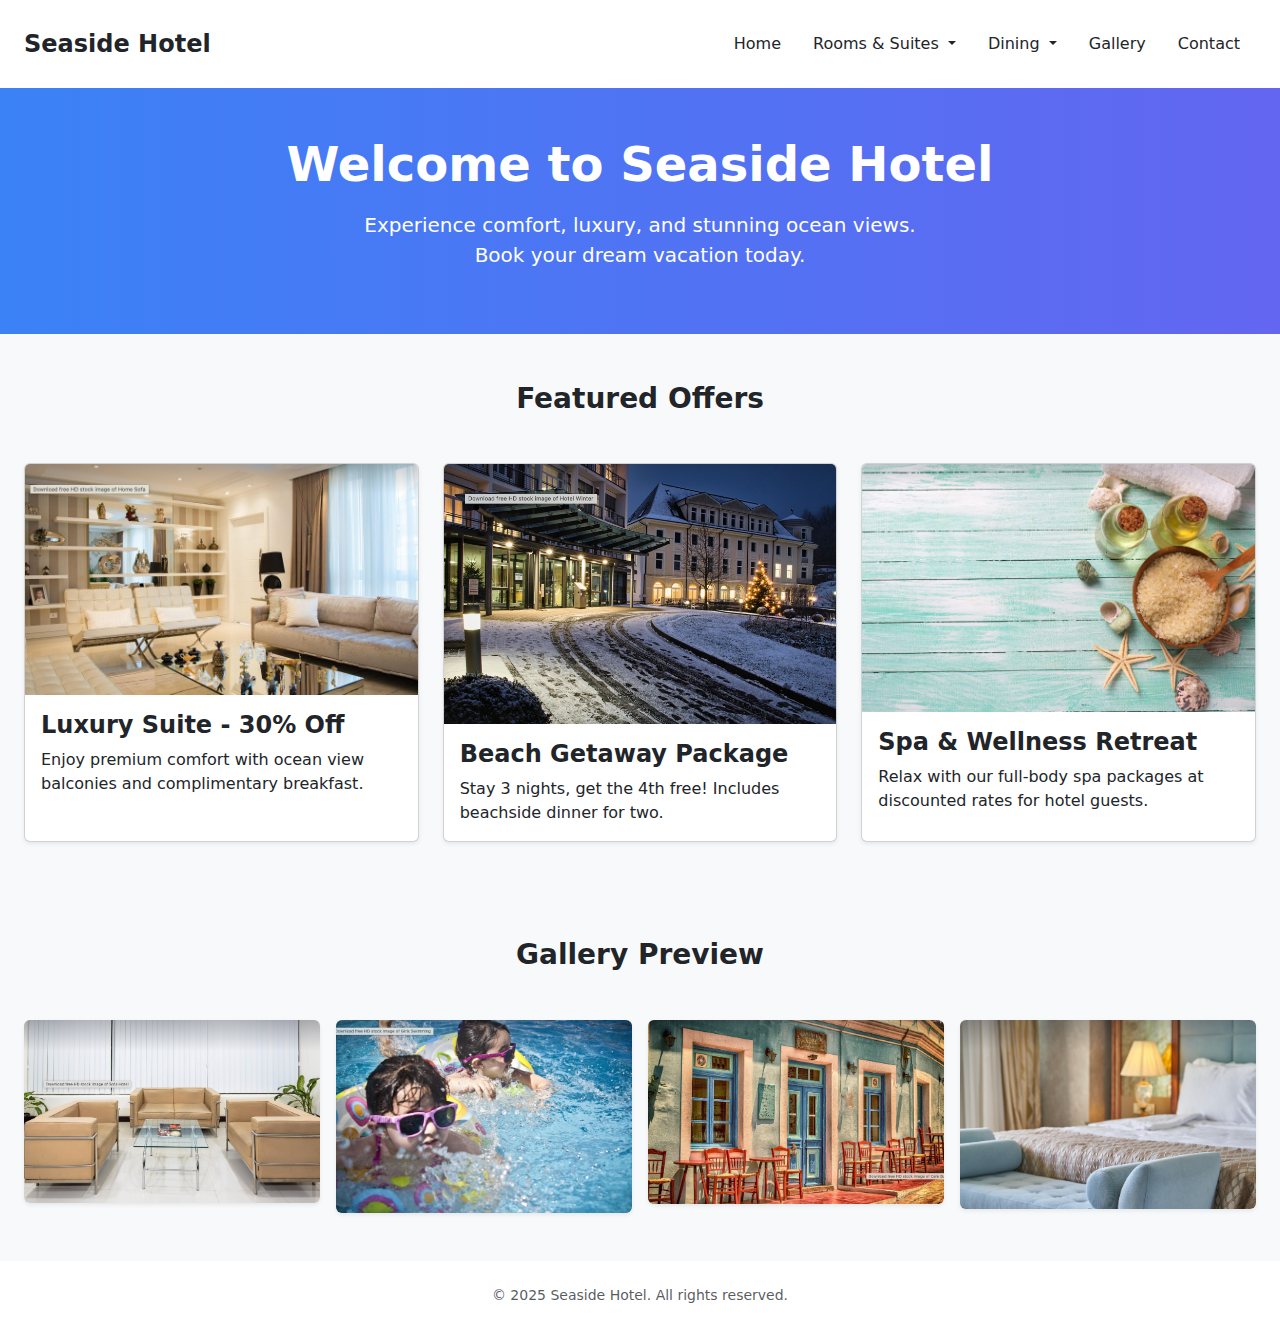
<file: index.html>
<!DOCTYPE html>
<html lang="en">
<head>
  <meta charset="UTF-8" />
  <meta name="viewport" content="width=device-width, initial-scale=1.0" />
  <title>Seaside Hotel</title>
  <link href="https://cdn.jsdelivr.net/npm/bootstrap@5.3.2/dist/css/bootstrap.min.css" rel="stylesheet" />
  <script src="https://cdn.jsdelivr.net/npm/bootstrap@5.3.2/dist/js/bootstrap.bundle.min.js"></script>
</head>
<body class="bg-light text-dark">

  <!-- Header -->
  <header class="bg-white shadow-sm py-4 px-4 d-flex justify-content-between align-items-center">
    <h1 class="h4 fw-bold m-0">Seaside Hotel</h1>
    <nav>
      <ul class="nav">
        <li class="nav-item"><a href="#" class="nav-link text-dark">Home</a></li>

        <!-- Dropdown -->
        <li class="nav-item dropdown">
          <a class="nav-link dropdown-toggle text-dark" href="#" role="button" data-bs-toggle="dropdown" aria-expanded="false">
            Rooms & Suites
          </a>
          <ul class="dropdown-menu">
            <li><h6 class="dropdown-header">Room Types</h6></li>
            <li><a class="dropdown-item" href="standard_room.html">Standard Room</a></li>
            <li><a class="dropdown-item" href="#">Deluxe Room</a></li>
            <li><a class="dropdown-item" href="#">Suite</a></li>
            <li><hr class="dropdown-divider"></li>
            <li><a class="dropdown-item" href="#">Amenities Overview</a></li>
         </ul>
        </li>

        <li class="nav-item dropdown">
        <a class="nav-link dropdown-toggle text-dark" href="#" role="button" data-bs-toggle="dropdown" aria-expanded="false">
            Dining
        </a>
        <ul class="dropdown-menu">
            <li><a class="dropdown-item" href="dining.html">Restaurants & Bars</a></li>
            <li><a class="dropdown-item" href="menu-highlights.html">Menu Highlights</a></li>
        </ul>
        </li>

        <li class="nav-item"><a href="#" class="nav-link text-dark">Gallery</a></li>
        <li class="nav-item"><a href="#" class="nav-link text-dark">Contact</a></li>
      </ul>
    </nav>
  </header>

  <!-- Welcome Message -->
  <section class="text-center py-5 text-white" style="background: linear-gradient(to right, #3b82f6, #6366f1);">
    <h2 class="display-5 fw-bold mb-3">Welcome to Seaside Hotel</h2>
    <p class="lead mx-auto" style="max-width: 600px;">
      Experience comfort, luxury, and stunning ocean views. Book your dream vacation today.
    </p>
  </section>

  <!-- Featured Offers -->
  <section class="py-5 px-4">
    <h3 class="text-center fw-semibold mb-5 h3">Featured Offers</h3>
    <div class="row g-4">
      <div class="col-md-4">
        <div class="card shadow-sm h-100">
          <img src="images/luxroom.png" class="card-img-top" alt="Luxury Room">
          <div class="card-body">
            <h4 class="card-title fw-bold">Luxury Suite - 30% Off</h4>
            <p class="card-text">Enjoy premium comfort with ocean view balconies and complimentary breakfast.</p>
          </div>
        </div>
      </div>
      <div class="col-md-4">
        <div class="card shadow-sm h-100">
          <img src="images/resort.png" class="card-img-top" alt="Beach Resort">
          <div class="card-body">
            <h4 class="card-title fw-bold">Beach Getaway Package</h4>
            <p class="card-text">Stay 3 nights, get the 4th free! Includes beachside dinner for two.</p>
          </div>
        </div>
      </div>
      <div class="col-md-4">
        <div class="card shadow-sm h-100">
          <img src="images/spa.png" class="card-img-top" alt="Spa Offer">
          <div class="card-body">
            <h4 class="card-title fw-bold">Spa & Wellness Retreat</h4>
            <p class="card-text">Relax with our full-body spa packages at discounted rates for hotel guests.</p>
          </div>
        </div>
      </div>
    </div>
  </section>

  <!-- Gallery Preview -->
  <section class="py-5 px-4 bg-light">
    <h3 class="text-center fw-semibold mb-5 h3">Gallery Preview</h3>
    <div class="row g-3">
      <div class="col-md-3"><img src="images/lobby.png" alt="Lobby" class="img-fluid rounded shadow-sm"></div>
      <div class="col-md-3"><img src="images/pool.png" alt="Pool" class="img-fluid rounded shadow-sm"></div>
      <div class="col-md-3"><img src="images/cafe.png" alt="Restaurant" class="img-fluid rounded shadow-sm"></div>
      <div class="col-md-3"><img src="images/room.png" alt="Room" class="img-fluid rounded shadow-sm"></div>
    </div>
  </section>

  <!-- Footer -->
  <footer class="bg-white py-4 text-center text-muted small">
    &copy; 2025 Seaside Hotel. All rights reserved.
  </footer>

</body>
</html>
</file>
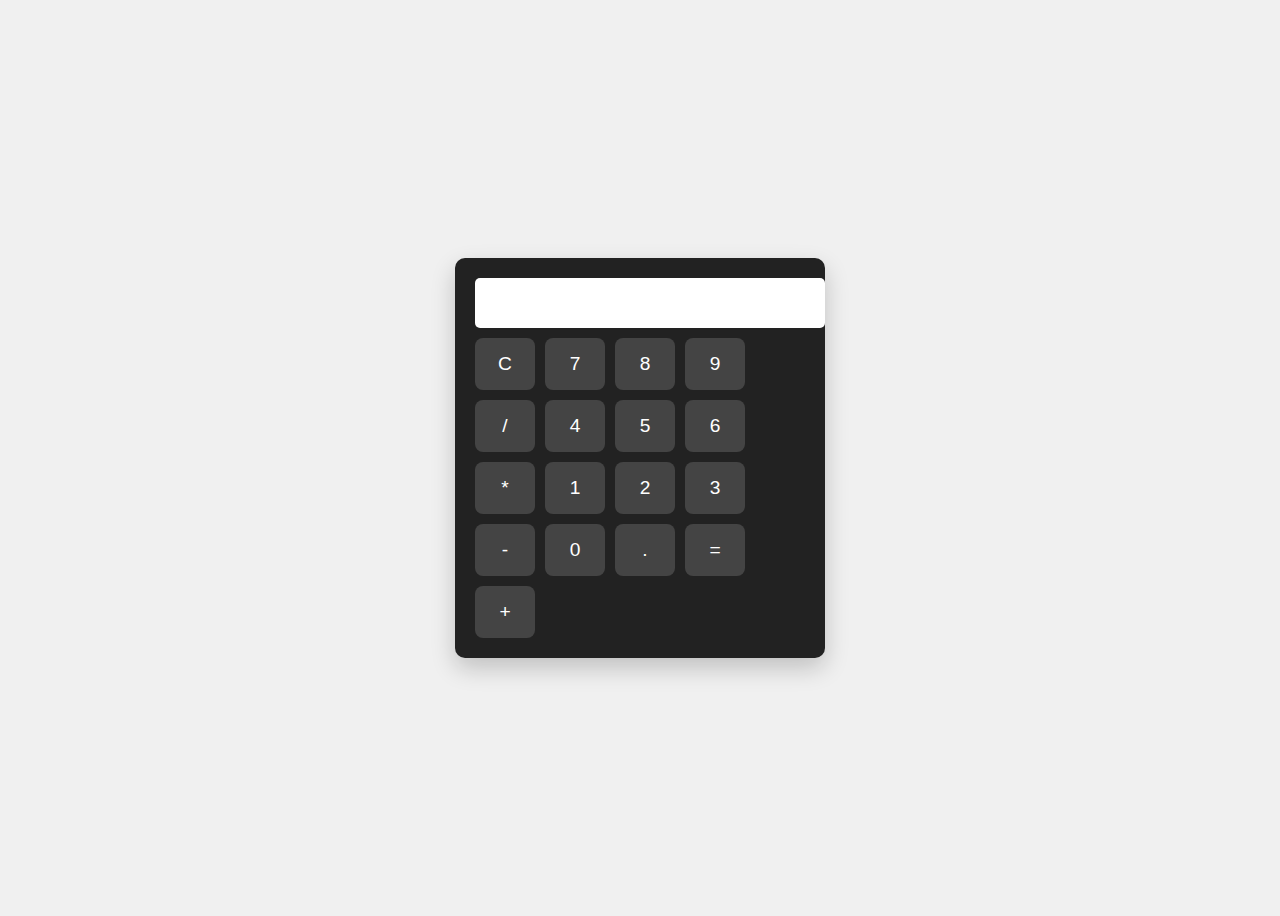
<file: cal.html>
<!DOCTYPE html>
<html lang="en">
    <head>
        <meta charset="UTF-8">
        <meta name="viewport" content="width=device-width, initial-scale=1">
        <title>Simple Calculator</title>
        <style>
    body {
  display: flex;
  justify-content: center;
  align-items: center;
  height: 100vh;
  background-color: #f0f0f0;
  font-family: Arial, sans-serif;
}

.calculator {
  background-color: #222;
  padding: 20px;
  border-radius: 10px;
  box-shadow: 0 10px 25px rgba(0, 0, 0, 0.2);
}

#display {
  width: 100%;
  height: 40px;
  font-size: 1.5rem;
  margin-bottom: 10px;
  text-align: right;
  padding: 5px 10px;
  border-radius: 5px;
  border: none;
}

.buttons {
  display: grid;
  grid-template-columns: repeat(4, 60px);
  gap: 10px;
}

button {
  padding: 15px;
  font-size: 1.2rem;
  border: none;
  border-radius: 8px;
  background-color: #444;
  color: white;
  cursor: pointer;
}

button:hover {
  background-color: #666;
}


  </style>
    </head>
    <body>
        <div class="calculator">
            <input type="text" id="display" readonly />
            <div class="buttons">
                <button onclick="clearDisplay()">C</button>
                <button onclick="appendValue('7')">7</button>
                <button onclick="appendValue('8')">8</button>
                <button onclick="appendValue('9')">9</button>
                <button onclick="appendValue('/')">/</button>

                <button onclick="appendValue('4')">4</button>
                <button onclick="appendValue('5')">5</button>
                <button onclick="appendValue('6')">6</button>
                <button onclick="appendValue('*')">*</button>

                <button onclick="appendValue('1')">1</button>
                <button onclick="appendValue('2')">2</button>
                <button onclick="appendValue('3')">3</button>
                <button onclick="appendValue('-')">-</button>

                <button onclick="appendValue('0')">0</button>
                <button onclick="appendValue('.')">.</button>
                <button onclick="calculate()">=</button>
                <button onclick="appendValue('+')">+</button>
            </div>
        </div>

        <script>

        function appendValue(value) {
            document.getElementById('display').value += value;
        }

        function clearDisplay() {
         document.getElementById('display').value = '';
        }

        function calculate() {
        try {
            const result = eval(document.getElementById('display').value);
            document.getElementById('display').value = result;
        } catch (error) {
            document.getElementById('display').value = 'Error';
        }
        }


  </script>
    </body>
</html>
</file>
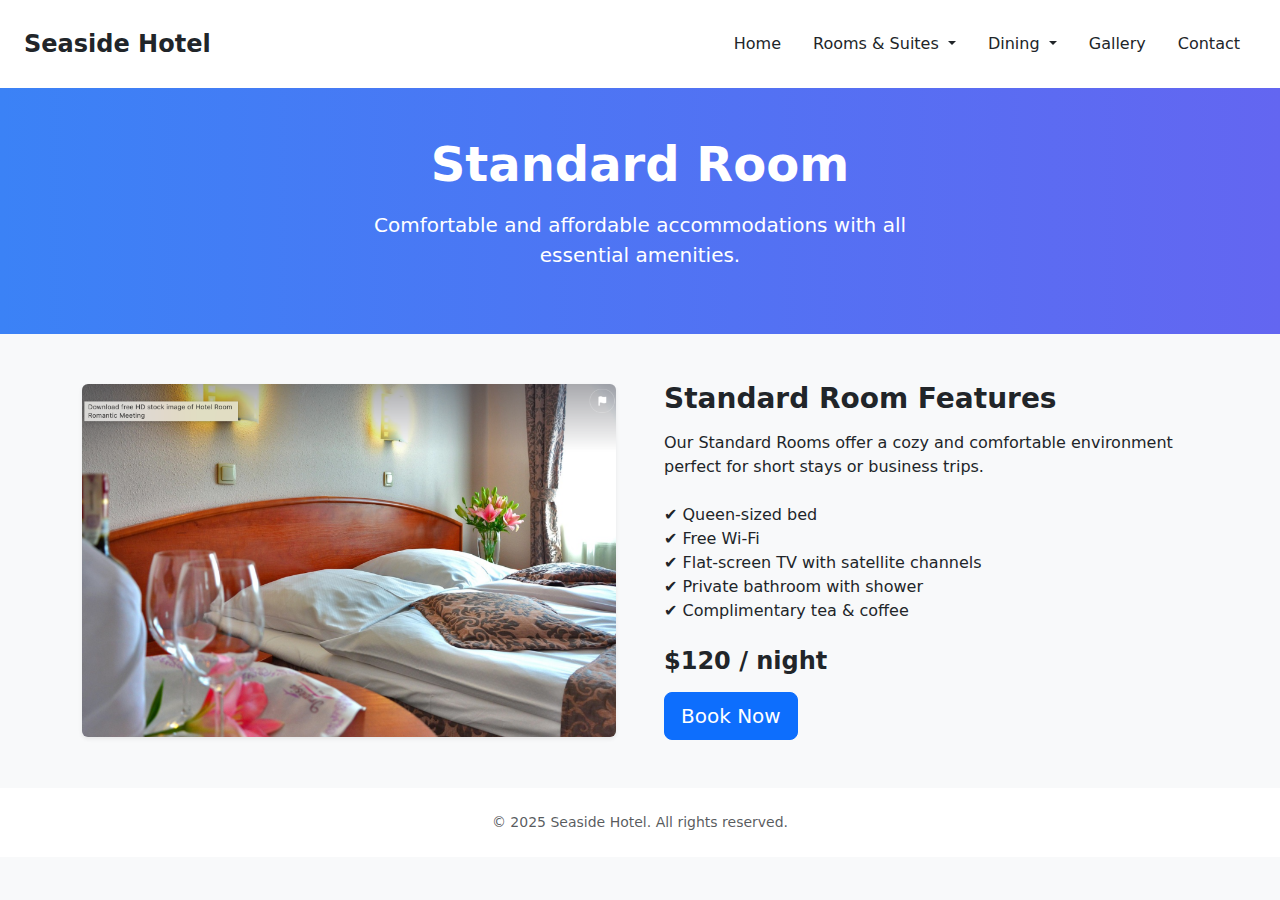
<file: standard_room.html>
<!DOCTYPE html>
<html lang="en">
<head>
  <meta charset="UTF-8" />
  <meta name="viewport" content="width=device-width, initial-scale=1.0" />
  <title>Standard Room - Seaside Hotel</title>
  <link href="https://cdn.jsdelivr.net/npm/bootstrap@5.3.2/dist/css/bootstrap.min.css" rel="stylesheet" />
  <script src="https://cdn.jsdelivr.net/npm/bootstrap@5.3.2/dist/js/bootstrap.bundle.min.js"></script>
</head>
<body class="bg-light text-dark">

  <!-- Header -->
  <header class="bg-white shadow-sm py-4 px-4 d-flex justify-content-between align-items-center">
    <h1 class="h4 fw-bold m-0">Seaside Hotel</h1>
      <nav>
      <ul class="nav">
        <li class="nav-item"><a href="#" class="nav-link text-dark">Home</a></li>

        <!-- Dropdown -->
        <li class="nav-item dropdown">
          <a class="nav-link dropdown-toggle text-dark" href="#" role="button" data-bs-toggle="dropdown" aria-expanded="false">
            Rooms & Suites
          </a>
          <ul class="dropdown-menu">
            <li><h6 class="dropdown-header">Room Types</h6></li>
            <li><a class="dropdown-item" href="standard_room.html">Standard Room</a></li>
            <li><a class="dropdown-item" href="#">Deluxe Room</a></li>
            <li><a class="dropdown-item" href="#">Suite</a></li>
            <li><hr class="dropdown-divider"></li>
            <li><a class="dropdown-item" href="#">Amenities Overview</a></li>
         </ul>
        </li>

        <li class="nav-item dropdown">
        <a class="nav-link dropdown-toggle text-dark" href="#" role="button" data-bs-toggle="dropdown" aria-expanded="false">
            Dining
        </a>
        <ul class="dropdown-menu">
            <li><a class="dropdown-item" href="dining.html">Restaurants & Bars</a></li>
            <li><a class="dropdown-item" href="menu-highlights.html">Menu Highlights</a></li>
        </ul>
        </li>

        <li class="nav-item"><a href="#" class="nav-link text-dark">Gallery</a></li>
        <li class="nav-item"><a href="#" class="nav-link text-dark">Contact</a></li>
      </ul>
    </nav>
  </header>

  <!-- Page Title -->
  <section class="text-center py-5 text-white" style="background: linear-gradient(to right, #3b82f6, #6366f1);">
    <h2 class="display-5 fw-bold mb-3">Standard Room</h2>
    <p class="lead mx-auto" style="max-width: 600px;">
      Comfortable and affordable accommodations with all essential amenities.
    </p>
  </section>

  <!-- Room Details -->
  <section class="py-5 px-4">
    <div class="container">
      <div class="row g-5 align-items-center">
        <div class="col-md-6">
          <img src="images/standard_room.png" alt="Standard Room" class="img-fluid rounded shadow-sm">
        </div>
        <div class="col-md-6">
          <h3 class="fw-bold mb-3">Standard Room Features</h3>
          <p class="mb-4">
            Our Standard Rooms offer a cozy and comfortable environment perfect for short stays or business trips.
          </p>
          <ul class="list-unstyled mb-4">
            <li>✔ Queen-sized bed</li>
            <li>✔ Free Wi-Fi</li>
            <li>✔ Flat-screen TV with satellite channels</li>
            <li>✔ Private bathroom with shower</li>
            <li>✔ Complimentary tea & coffee</li>
          </ul>
          <h4 class="fw-bold mb-3">$120 / night</h4>
          <a href="#" class="btn btn-primary btn-lg">Book Now</a>
        </div>
      </div>
    </div>
  </section>

  <!-- Footer -->
  <footer class="bg-white py-4 text-center text-muted small">
    &copy; 2025 Seaside Hotel. All rights reserved.
  </footer>

</body>
</html>
</file>
